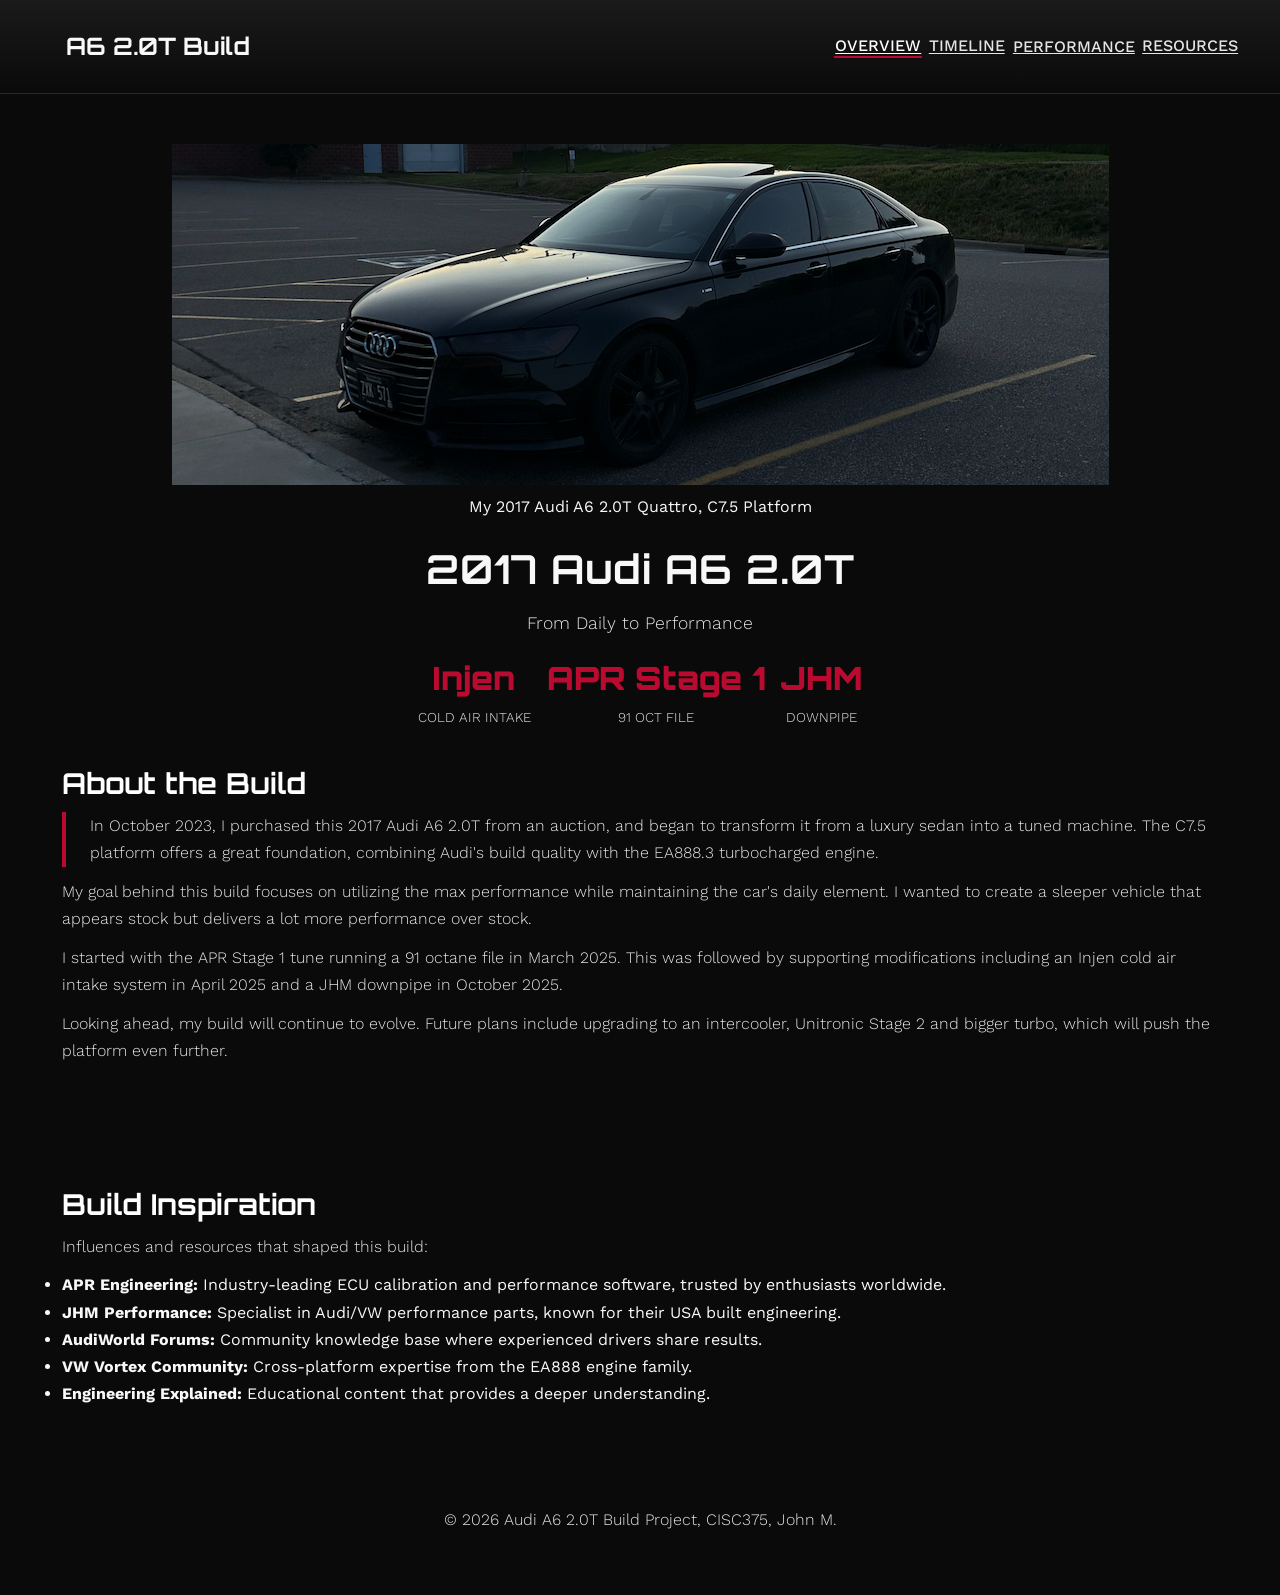
<file: index.html>
<!DOCTYPE html>
<html lang="en">
<head>
    <meta charset="UTF-8">
    <meta name="viewport" content="width=device-width, initial-scale=1.0">
    <title>Home | Audi A6 2.0T Build</title>
    <style>
        .highlight-note {
        border-left: 4px solid #bb0a30;
        padding-left: 2%;
    }
    </style>

    <link rel="stylesheet" href="styles.css">
    <link href="https://fonts.googleapis.com/css2?family=Orbitron:wght@400;700;900&family=Work+Sans:wght@300;400;500;600&display=swap" rel="stylesheet">
</head>
<body>
    <header>
    <nav>
        <div class="nav-brand">
            <h1>A6 2.0T Build</h1>
        </div>
        <ul class="nav-links">
            <li><a href="index.html" class="active">Overview</a></li>
            <li><a href="timeline.html">Timeline</a></li>
            <li><a href="stats.html">Performance</a></li>
            <li><a href="resources.html">Resources</a></li>
        </ul>
    </nav>
</header>
<main>
    <section class="hero">
       <figure>
    <img src="AudiPictureSunset.png" alt="2017 Audi A6 2.0T Quattro - C7.5" class="hero-image">
    <figcaption>My 2017 Audi A6 2.0T Quattro, C7.5 Platform</figcaption>
       </figure> 
        <div class="hero-content">
            <h2 style="letter-spacing: 1px;">2017 Audi A6 2.0T</h2>
            <p class="subtitle">From Daily to Performance</p>
               <div class="hero-stats">
                    <div class="stat-item">
                        <p class="stat-number">Injen</p>
                        <p class="stat-label">Cold Air Intake</p>
                    </div>
                    <div class="stat-item">
                        <p class="stat-number">APR Stage 1</p>
                        <p class="stat-label">91 Oct File</p>
                    </div>
                    <div class="stat-item">
                        <p class="stat-number">JHM</p>
                        <p class="stat-label">Downpipe</p>
                    </div>
                </div>
            </div>
        </section>
    <div class="content-section">
    <article>
        <h3>About the Build</h3>
        <p class="highlight-note">
            In October 2023, I purchased this 2017 Audi A6 2.0T from an auction, and began to transform it from a luxury sedan into a tuned machine. The C7.5 platform offers a great foundation, combining Audi's build quality with the EA888.3 turbocharged engine.
        </p>
        <p>
            My goal behind this build focuses on utilizing the max performance while maintaining the car's daily element. I wanted to create a sleeper vehicle that appears stock but delivers a lot more performance over stock.
        </p>
        <p>
            I started with the APR Stage 1 tune running a 91 octane file in March 2025. This was followed by supporting modifications including an Injen cold air intake system in April 2025 and a JHM downpipe in October 2025.
        </p>
        <p>
            Looking ahead, my build will continue to evolve. Future plans include upgrading to an intercooler, Unitronic Stage 2 and bigger turbo, which will push the platform even further.
        </p>
    </article>
</div>

<section class="content-section">
    <h3>Build Inspiration</h3>
    <p class="section-intro">Influences and resources that shaped this build:</p>
    
    <ul class="influences-list">
        <li>
            <strong>APR Engineering:</strong> Industry-leading ECU calibration and performance software, trusted by enthusiasts worldwide.
        </li>
        <li>
            <strong>JHM Performance:</strong> Specialist in Audi/VW performance parts, known for their USA built engineering.
        </li>
        <li>
            <strong>AudiWorld Forums:</strong> Community knowledge base where experienced drivers share results.
        </li>
        <li>
            <strong>VW Vortex Community:</strong> Cross-platform expertise from the EA888 engine family.
        </li>
        <li>
            <strong>Engineering Explained:</strong> Educational content that provides a deeper understanding.
        </li>
    </ul>
</section>
<footer>
    <p>&copy; 2026 Audi A6 2.0T Build Project, CISC375, John M.</p>
</footer>
</main>
</body>
</html>
</file>
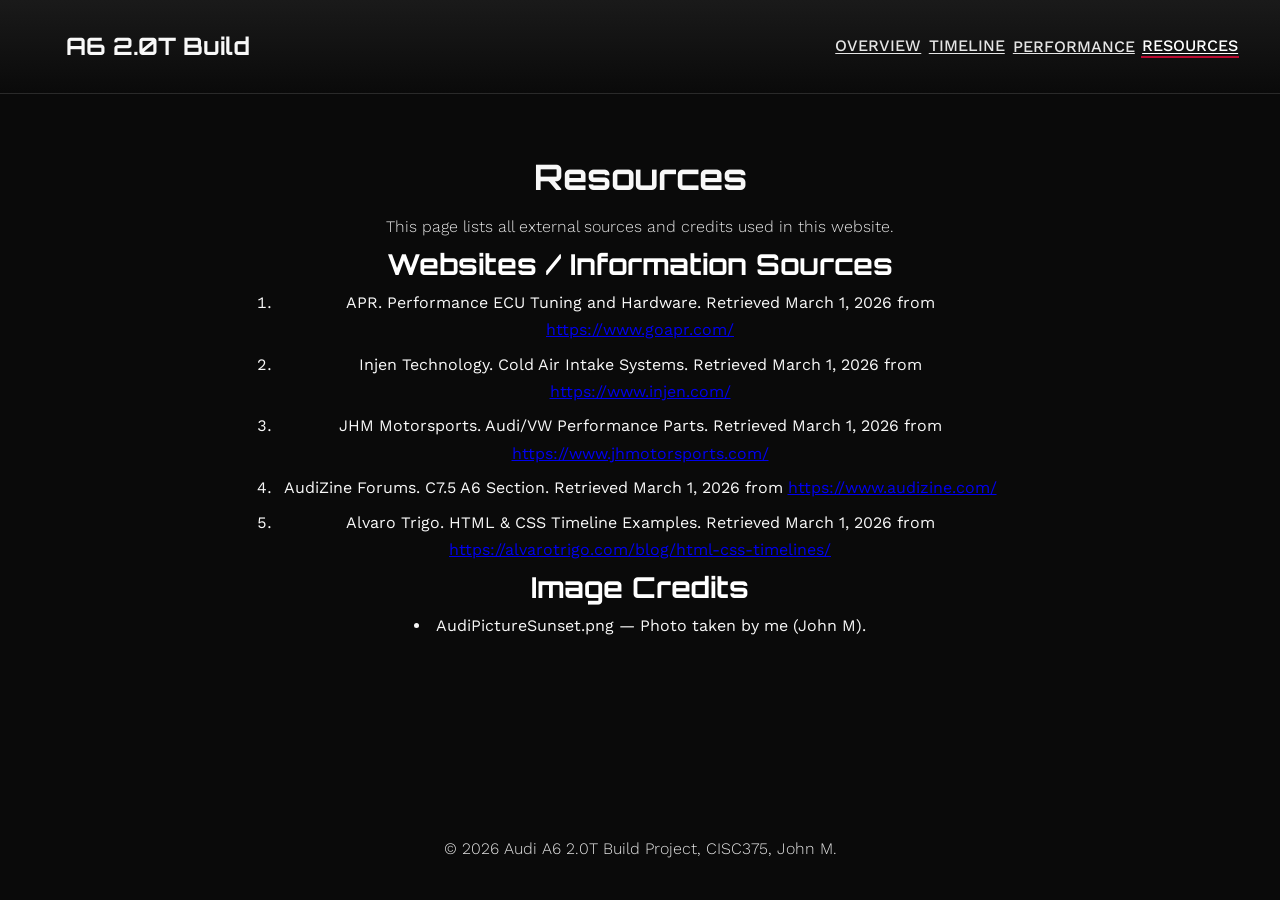
<file: resources.html>
<!DOCTYPE html>
<html lang="en">
<head>
<link href="https://fonts.googleapis.com/css2?family=Orbitron:wght@400;700;900&family=Work+Sans:wght@300;400;500;600&display=swap" rel="stylesheet">  
  <meta charset="UTF-8">
  <meta name="viewport" content="width=device-width, initial-scale=1.0">
  <title>Resources | Audi A6 2.0T Build</title>
  <link rel="stylesheet" href="styles.css">
</head>
<body>

<header>
  <nav>
    <div class="nav-brand">
      <h1>A6 2.0T Build</h1>
    </div>
    <ul class="nav-links">
      <li><a href="index.html">Overview</a></li>
      <li><a href="timeline.html">Timeline</a></li>
      <li><a href="stats.html">Performance</a></li>
      <li><a href="resources.html" class="active">Resources</a></li>
    </ul>
  </nav>
</header>

<main>
  <section class="content-section centered-content">
    <h2>Resources</h2>
    <p>This page lists all external sources and credits used in this website.</p>

    <h3>Websites / Information Sources</h3>
        <ol class="resources-list">

  <li>
    APR. Performance ECU Tuning and Hardware.
    Retrieved March 1, 2026 from
    <a href="https://www.goapr.com/" target="_blank" rel="noopener noreferrer">
      https://www.goapr.com/
    </a>
  </li>

  <li>
    Injen Technology. Cold Air Intake Systems.
    Retrieved March 1, 2026 from
    <a href="https://www.injen.com/" target="_blank" rel="noopener noreferrer">
      https://www.injen.com/
    </a>
  </li>

  <li>
    JHM Motorsports. Audi/VW Performance Parts.
    Retrieved March 1, 2026 from
    <a href="https://www.jhmotorsports.com/" target="_blank" rel="noopener noreferrer">
      https://www.jhmotorsports.com/
    </a>
  </li>

  <li>
    AudiZine Forums. C7.5 A6 Section.
    Retrieved March 1, 2026 from
    <a href="https://www.audizine.com/" target="_blank" rel="noopener noreferrer">
      https://www.audizine.com/
    </a>
  </li>

  <li>
    Alvaro Trigo. HTML & CSS Timeline Examples.
    Retrieved March 1, 2026 from
    <a href="https://alvarotrigo.com/blog/html-css-timelines/" target="_blank" rel="noopener noreferrer">
      https://alvarotrigo.com/blog/html-css-timelines/
    </a>
  </li>

</ol>

    <h3>Image Credits</h3>
    <ul>
      <li>AudiPictureSunset.png — Photo taken by me (John M).</li>
    </ul>
  </section>
</main>

<footer>
  <p>&copy; 2026 Audi A6 2.0T Build Project, CISC375, John M.</p>
</footer>

</body>
</html>
</file>
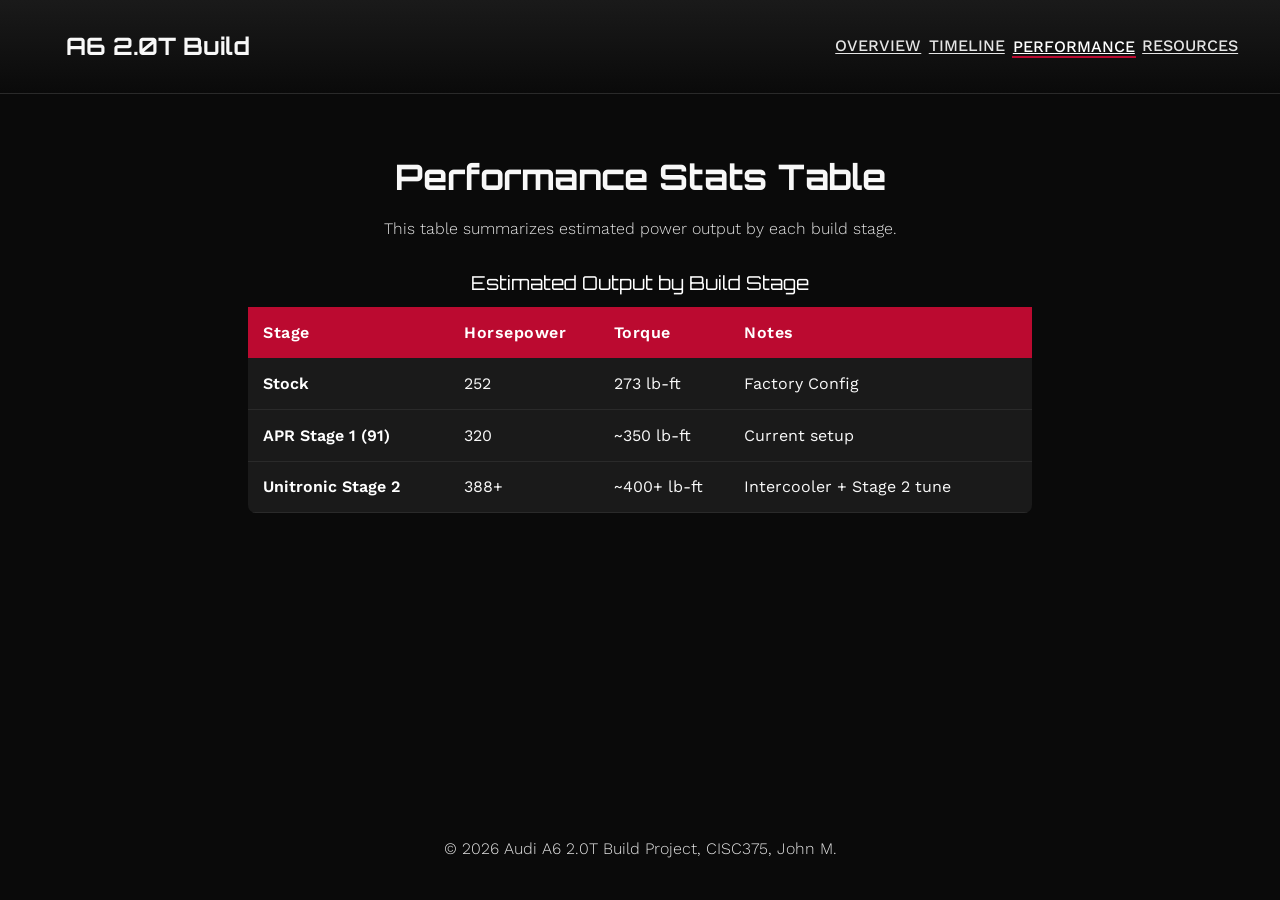
<file: stats.html>
<!DOCTYPE html>
<html lang="en">
<head>
<link href="https://fonts.googleapis.com/css2?family=Orbitron:wght@400;700;900&family=Work+Sans:wght@300;400;500;600&display=swap" rel="stylesheet">
    <meta charset="UTF-8">
  <meta name="viewport" content="width=device-width, initial-scale=1.0">
  <title>Performance | Audi A6 2.0T Build</title>
  <link rel="stylesheet" href="styles.css">
</head>
<body>

<header>
  <nav>
    <div class="nav-brand">
      <h1>A6 2.0T Build</h1>
    </div>
    <ul class="nav-links">
      <li><a href="index.html">Overview</a></li>
      <li><a href="timeline.html">Timeline</a></li>
      <li><a href="stats.html" class="active">Performance</a></li>
      <li><a href="resources.html">Resources</a></li>
    </ul>
  </nav>
</header>

<main>
  <section class="content-section page-intro">
    <h2>Performance Stats Table</h2>
    <p>This table summarizes estimated power output by each build stage.</p>

    <table>
      <caption>Estimated Output by Build Stage</caption>
      <thead>
        <tr>
          <th scope="col">Stage</th>
          <th scope="col">Horsepower</th>
          <th scope="col">Torque</th>
          <th scope="col">Notes</th>
        </tr>
      </thead>
      <tbody>
        <tr>
          <th scope="row">Stock</th>
          <td>252</td>
          <td>273 lb-ft</td>
          <td>Factory Config</td>
        </tr>
        <tr>
          <th scope="row">APR Stage 1 (91)</th>
          <td>320</td>
          <td>~350 lb-ft</td>
          <td>Current setup</td>
        </tr>
        <tr>
          <th scope="row">Unitronic Stage 2</th>
          <td>388+</td>
          <td>~400+ lb-ft</td>
          <td>Intercooler + Stage 2 tune</td>
        </tr>
      </tbody>
    </table>
  </section>
</main>

<footer>
  <p>&copy; 2026 Audi A6 2.0T Build Project, CISC375, John M.</p>
</footer>

</body>
</html>
</file>
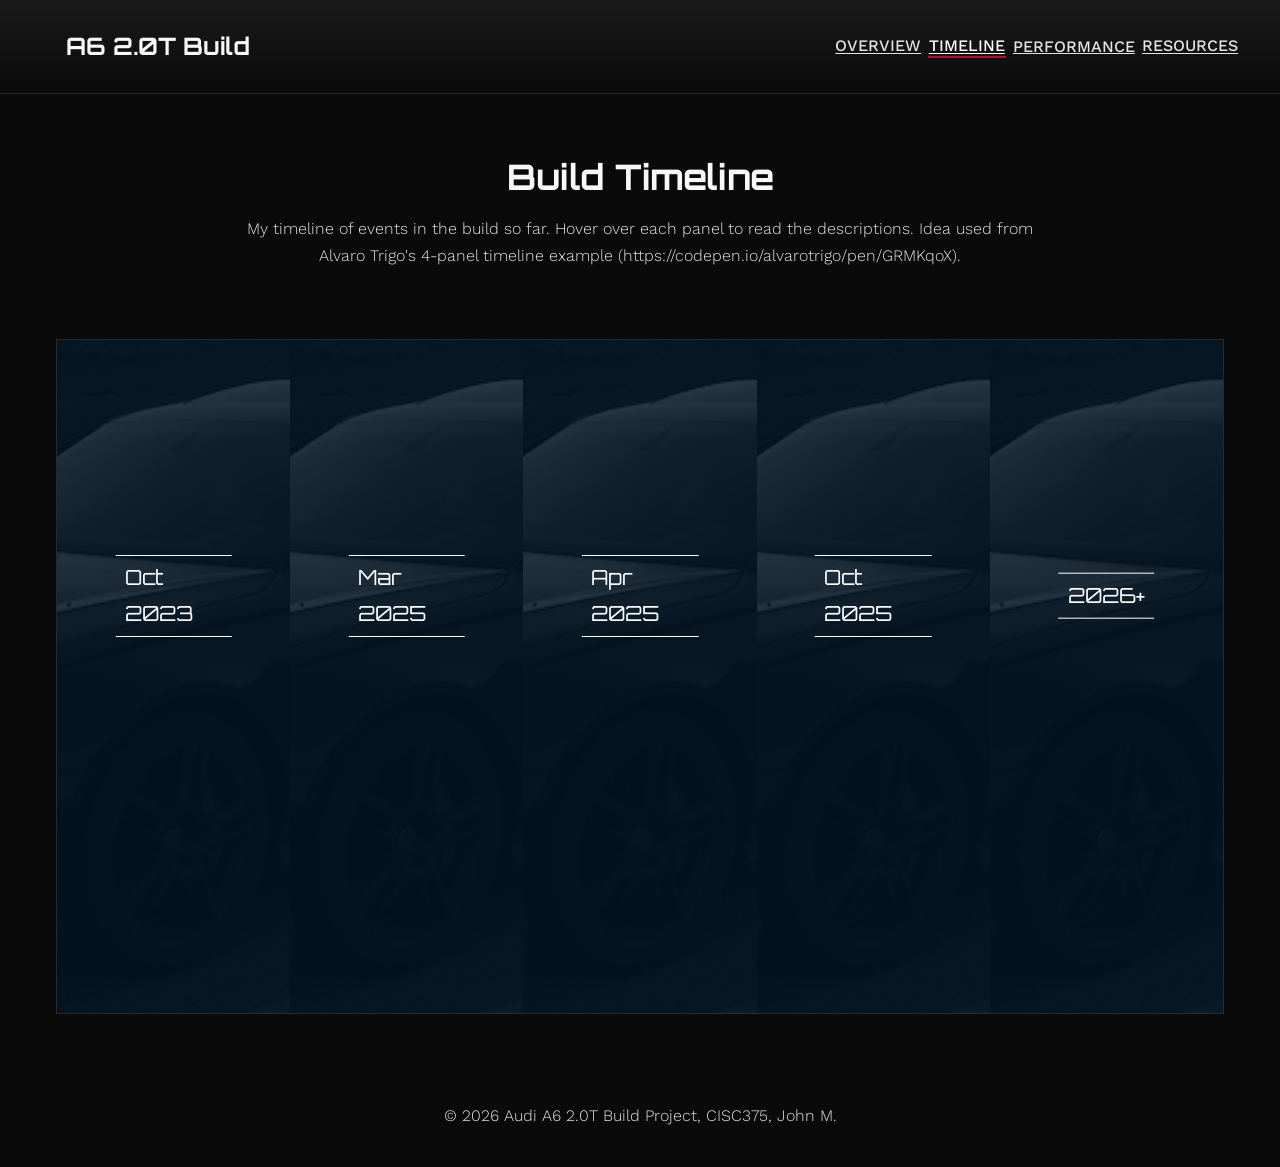
<file: timeline.html>
<!DOCTYPE html>
<html lang="en">
<head>
  <meta charset="UTF-8">
  <meta name="viewport" content="width=device-width, initial-scale=1.0">
  <title>Timeline | Audi A6 2.0T Build</title>

  <link rel="stylesheet" href="styles.css">
  <link rel="stylesheet" href="timeline.css">

  <link href="https://fonts.googleapis.com/css2?family=Orbitron:wght@400;700;900&family=Work+Sans:wght@300;400;500;600&display=swap" rel="stylesheet">
</head>

<body>
<header>
  <nav>
    <div class="nav-brand">
      <h1>A6 2.0T Build</h1>
    </div>
    <ul class="nav-links">
      <li><a href="index.html">Overview</a></li>
      <li><a href="timeline.html" class="active">Timeline</a></li>
      <li><a href="stats.html">Performance</a></li>
      <li><a href="resources.html">Resources</a></li>
    </ul>
  </nav>
</header>

<main>
  <section class="content-section page-intro">
    <h2>Build Timeline</h2>
    <p class="section-intro">
      My timeline of events in the build so far. Hover over each panel to read the descriptions. Idea used from Alvaro Trigo's 4-panel timeline example (https://codepen.io/alvarotrigo/pen/GRMKqoX).
    </p>
  </section>
    <!-- 5-panel timeline from Alvaro Trigo example https://codepen.io/alvarotrigo/pen/GRMKqoX) -->
  <section id="timeline" aria-label="Build timeline">

    <div class="tl-item">
      <div class="tl-bg" style="background-image: url('AudiPictureSunset.png');"></div>

      <div class="tl-year">
        <p>Oct 2023</p>
      </div>

      <div class="tl-content">
        <h3>Vehicle Purchase</h3>
        <p>
          I purchased the 2017 Audi A6 2.0T in stock form from an auction.
          This was the starting point for the whole project.
        </p>
      </div>
    </div>

    <div class="tl-item">
      <div class="tl-bg" style="background-image: url('AudiPictureSunset.png');"></div>

      <div class="tl-year">
        <p>Mar 2025</p>
      </div>

      <div class="tl-content">
        <h3>APR Stage 1</h3>
        <p>
          First upgrade. Stage 1 ECU file improved throttle response and power on 91 octane.
        </p>
      </div>
    </div>

    <div class="tl-item">
      <div class="tl-bg" style="background-image: url('AudiPictureSunset.png');"></div>

      <div class="tl-year">
        <p>Apr 2025</p>
      </div>

      <div class="tl-content">
        <h3>Injen Cold Air Intake</h3>
        <p>
          Installed the Injen cold air intake system to improve airflow and turbo sound.
        </p>
      </div>
    </div>

    <div class="tl-item">
      <div class="tl-bg" style="background-image: url('AudiPictureSunset.png');"></div>

      <div class="tl-year">
        <p>Oct 2025</p>
      </div>

      <div class="tl-content">
        <h3>Downpipe Upgrade</h3>
        <p>
          Installed a JHM downpipe to reduce backpressure and support future tunes.
        </p>
      </div>
    </div>

    <div class="tl-item">
      <div class="tl-bg" style="background-image: url('AudiPictureSunset.png');"></div>

      <div class="tl-year">
        <p>2026+</p>
      </div>

      <div class="tl-content">
        <h3>Next Phase</h3>
        <p>
          Intercooler upgrade + Stage 2 from Unitronic.
        </p>
      </div>
    </div>

  </section>
</main>

<footer>
  <p>&copy; 2026 Audi A6 2.0T Build Project, CISC375, John M.</p>
</footer>
</body>
</html>
</file>
<file: styles.css>
:root {
    /* audi color palette */
    --primary-red: #bb0a30;
    --primary-black: #0a0a0a;
    --secondary-black: #1a1a1a;
    --dark-gray: #2a2a2a;
    --mid-gray: #666666;
    --light-gray: #e5e5e5;
    --off-white: #f8f8f8;
    --pure-white: #ffffff;
    
    /* accent */
    --accent-gold: #c9a961;
    
    /* text */
    --font-display: 'Orbitron', sans-serif;
    --font-body: 'Work Sans', sans-serif;
    
    /* spacing */
    --spacing-xs: 0.5%;
    --spacing-sm: 1%;
    --spacing-md: 2%;
    --spacing-lg: 3%;
    --spacing-xl: 5%;
}
* {
    margin: 0;
    padding: 0;
    box-sizing: border-box;
}

html {
    font-size: 100%;
    scroll-behavior: smooth;
}

body {
    font-family: var(--font-body);
    background-color: var(--primary-black);
    color: var(--off-white);
    line-height: 1.7;
    min-height: 100vh;
    display: flex;
    flex-direction: column;
}

h1, h2, h3, h4, h5, h6 {
    font-family: var(--font-display);
    font-weight: 700;
    line-height: 1.2;
}

h2 {
    font-size: 220%;
    margin-bottom: var(--spacing-md);
}

h3 {
    font-size: 180%;
    margin-bottom: var(--spacing-sm);
    color: var(--pure-white);
}

p {
    margin-bottom: var(--spacing-sm);
    font-weight: 300;
    color: var(--light-gray);
}

header {
    background: linear-gradient(180deg, var(--secondary-black) 0%, var(--primary-black) 100%);
    border-bottom: 1px solid var(--dark-gray);
    position: sticky;
    top: 0;
    z-index: 1000;
    padding: 1.5% 0;
}

main {
    padding: 2%;
    flex: 1;
}

.content-section {
    padding: 3%;
    margin-bottom: 3%;
}

footer {
    text-align: center;
    padding: 2%;
}

nav {
    max-width: 1200px;
    margin: 0 auto;
    padding: var(--spacing-sm) var(--spacing-md);
    display: flex;
    justify-content: space-between;
    align-items: center;
}

.nav-links {
    display: flex;
    list-style: none;
    gap: var(--spacing-md);
}

.nav-links a {
    color: var(--light-gray);
    font-weight: 500;
    text-transform: uppercase;
    padding: var(--spacing-xs) var(--spacing-sm);
    border-bottom: 2px solid transparent;
    transition: all 0.3s ease;
}

.nav-links a:hover,
.nav-links a.active {
    color: var(--pure-white);
    border-bottom-color: var(--primary-red);
}

figure {
    text-align: center;
    margin: 2% 0;
}

img {
    max-width: 100%;
    height: auto;
}

@media (max-width: 800px) {
  nav {
    flex-direction: column;
    gap: 2%;
    align-items: flex-start;
  }

  .nav-links {
    flex-wrap: wrap;
    gap: 2%;
  }

  main {
    padding: 4%;
  }

  h2 { font-size: 180%; }
  h3 { font-size: 150%; }
}

/* performance table */

table {
    width: 95%;
    max-width: 1000px;
    margin: 3% auto;
    border-collapse: collapse;
    background-color: var(--secondary-black);
    border-radius: 8px;
    overflow: hidden;
}

/* Caption */
caption {
    caption-side: top;
    font-family: var(--font-display);
    font-size: 120%;
    margin-bottom: 1%;
    color: var(--pure-white);
}

/* Header row */
thead {
    background-color: var(--primary-red);
}

thead th {
    padding: 1.5% 2%;
    text-align: left;
    color: var(--pure-white);
    font-weight: 600;
    letter-spacing: 0.5px;
}

/* Body cells */
tbody th,
tbody td {
    padding: 1.5% 2%;
    text-align: left;
    border-bottom: 1px solid var(--dark-gray);
}

/* Make first column bold */
tbody th {
    font-weight: 600;
    color: var(--pure-white);
}

/* Hover effect */
tbody tr:hover {
    background-color: var(--primary-red);
    transition: background-color 0.3s ease;
}

.centered-content {
    max-width: 800px;
    margin: 0 auto;
    text-align: center;
}

/* Center the lists but keep bullets aligned nicely */
.centered-content ul {
    list-style-position: inside;
    padding-left: 0;
}

.centered-content li {
    margin-bottom: 1%;
}

.hero {
    text-align: center;          /* centers text */
}

.hero-content {
    max-width: 800px;            /* keeps it readable */
    margin: 2% auto 0% auto;    /* centers horizontally */
}

.hero-content h2 {
    font-size: 250%;
}

.subtitle {
    font-size: 110%;
    margin-bottom: 1.5%;
    color: var(--light-gray);
}

/* Center the stats row */
.hero-stats {
    display: flex;
    justify-content: center;
    gap: 2%;
    margin-top: 1.5%;
}

.stat-item {
    text-align: center;
}
.stat-number {
    font-family: var(--font-display);
    font-size: 200%;
    font-weight: 900;
    color: var(--primary-red);
    margin-bottom: 0.5%;
}

.stat-label {
    font-size: 85%;
    color: var(--light-gray);
    text-transform: uppercase;
    margin: 0;
}

.page-intro {
    text-align: center;
    max-width: 900px;
    margin: 0 auto 2% auto;
}
</file>
<file: timeline.css>
/* 5-panel timeline from Alvaro Trigo example https://codepen.io/alvarotrigo/pen/GRMKqoX) */

#timeline {
  display: flex;
  background-color: var(--secondary-black);
  min-height: 600px;
  height: 75vh;
  margin: 0 auto 3% auto;
  width: 95%;
  max-width: 1200px;
  border: 1px solid var(--dark-gray);
}

/* shrink other panels when hovering the timeline */
#timeline:hover .tl-item {
  width: 23.3333%;
}

.tl-item {
  position: relative;
  width: 20%;
  overflow: hidden;
  transition: width 0.5s ease;
  color: var(--pure-white);
}

/* overlay layers */
.tl-item::after,
.tl-item::before {
  content: "";
  position: absolute;
  left: 0;
  top: 0;
  width: 100%;
  height: 100%;
}

.tl-item::after {
  background: rgba(3, 22, 37, 0.85);
  opacity: 1;
  transition: opacity 0.5s ease;
}

.tl-item::before {
  background: linear-gradient(to bottom, rgba(0,0,0,0) 0%, rgba(0,0,0,1) 75%);
  opacity: 0;
  transform: translateY(50%);
  transition: opacity 0.5s ease, transform 0.5s ease;
  z-index: 1;
}

/* hovered panel grows */
.tl-item:hover {
  width: 30% !important;
}

.tl-item:hover::after {
  opacity: 0;
}

.tl-item:hover::before {
  opacity: 1;
  transform: translateY(0);
  transition: opacity 1s ease, transform 1s ease 0.25s;
}

.tl-bg {
  position: absolute;
  left: 0; 
  top: 0;
  width: 100%; 
  height: 100%;
  background-size: cover;
  background-position: center;
  filter: grayscale(100%);
  transition: filter 0.5s ease;
}

.tl-item:hover .tl-bg {
  filter: grayscale(0%);
}

/* ===== FIXED OVERLAP + percentage sizing ===== */

.tl-year {
  position: absolute;
  top: 38%;
  left: 50%;
  transform: translate(-50%, -50%);
  z-index: 2;
  border-top: 1px solid var(--pure-white);
  border-bottom: 1px solid var(--pure-white);
  padding: 2% 4%;
}

.tl-year p {
  margin: 0;
  font-family: var(--font-display);
  font-size: 130%;
  color: var(--pure-white);
}

.tl-content {
  position: absolute;
  left: 0;
  right: 0;
  top: 60%;
  transform: translateY(25px);
  opacity: 0;
  z-index: 2;
  text-align: center;
  padding: 0 4%;
  transition: all 0.75s ease;
}

.tl-content h3 {
  margin-bottom: 3%;
  font-family: var(--font-display);
  font-size: 100%;
  line-height: 120%;
  text-transform: uppercase;
  color: var(--primary-red);
}

.tl-content p {
  margin: 0;
  color: var(--off-white);
  font-size: 95%;
  line-height: 150%;
}

.tl-item:hover .tl-content {
  opacity: 1;
  transform: translateY(0);
  transition: all 0.75s ease 0.5s;
}

/* Optional scaling for narrower desktop screens */
@media (max-width: 1100px) {
  .tl-year p { font-size: 115%; }
  .tl-content h3 { font-size: 95%; }
  .tl-content p { font-size: 90%; }
}

/* mobile will stack vertically */
@media (max-width: 800px) {
  #timeline {
    flex-direction: column;
    height: auto;
  }

  #timeline:hover .tl-item {
    width: 100%;
  }

  .tl-item {
    width: 100%;
    height: 320px;
  }

  .tl-item:hover {
    width: 100% !important;
  }

  .tl-content {
    opacity: 1;
    transform: none;
    top: auto;
    bottom: 3%;
  }

  .tl-item::after {
    opacity: 0.3;
  }

  .tl-bg {
    filter: grayscale(0%);
  }

  .tl-year {
    top: 3%;
    left: 3%;
    transform: none;
  }
}
</file>
